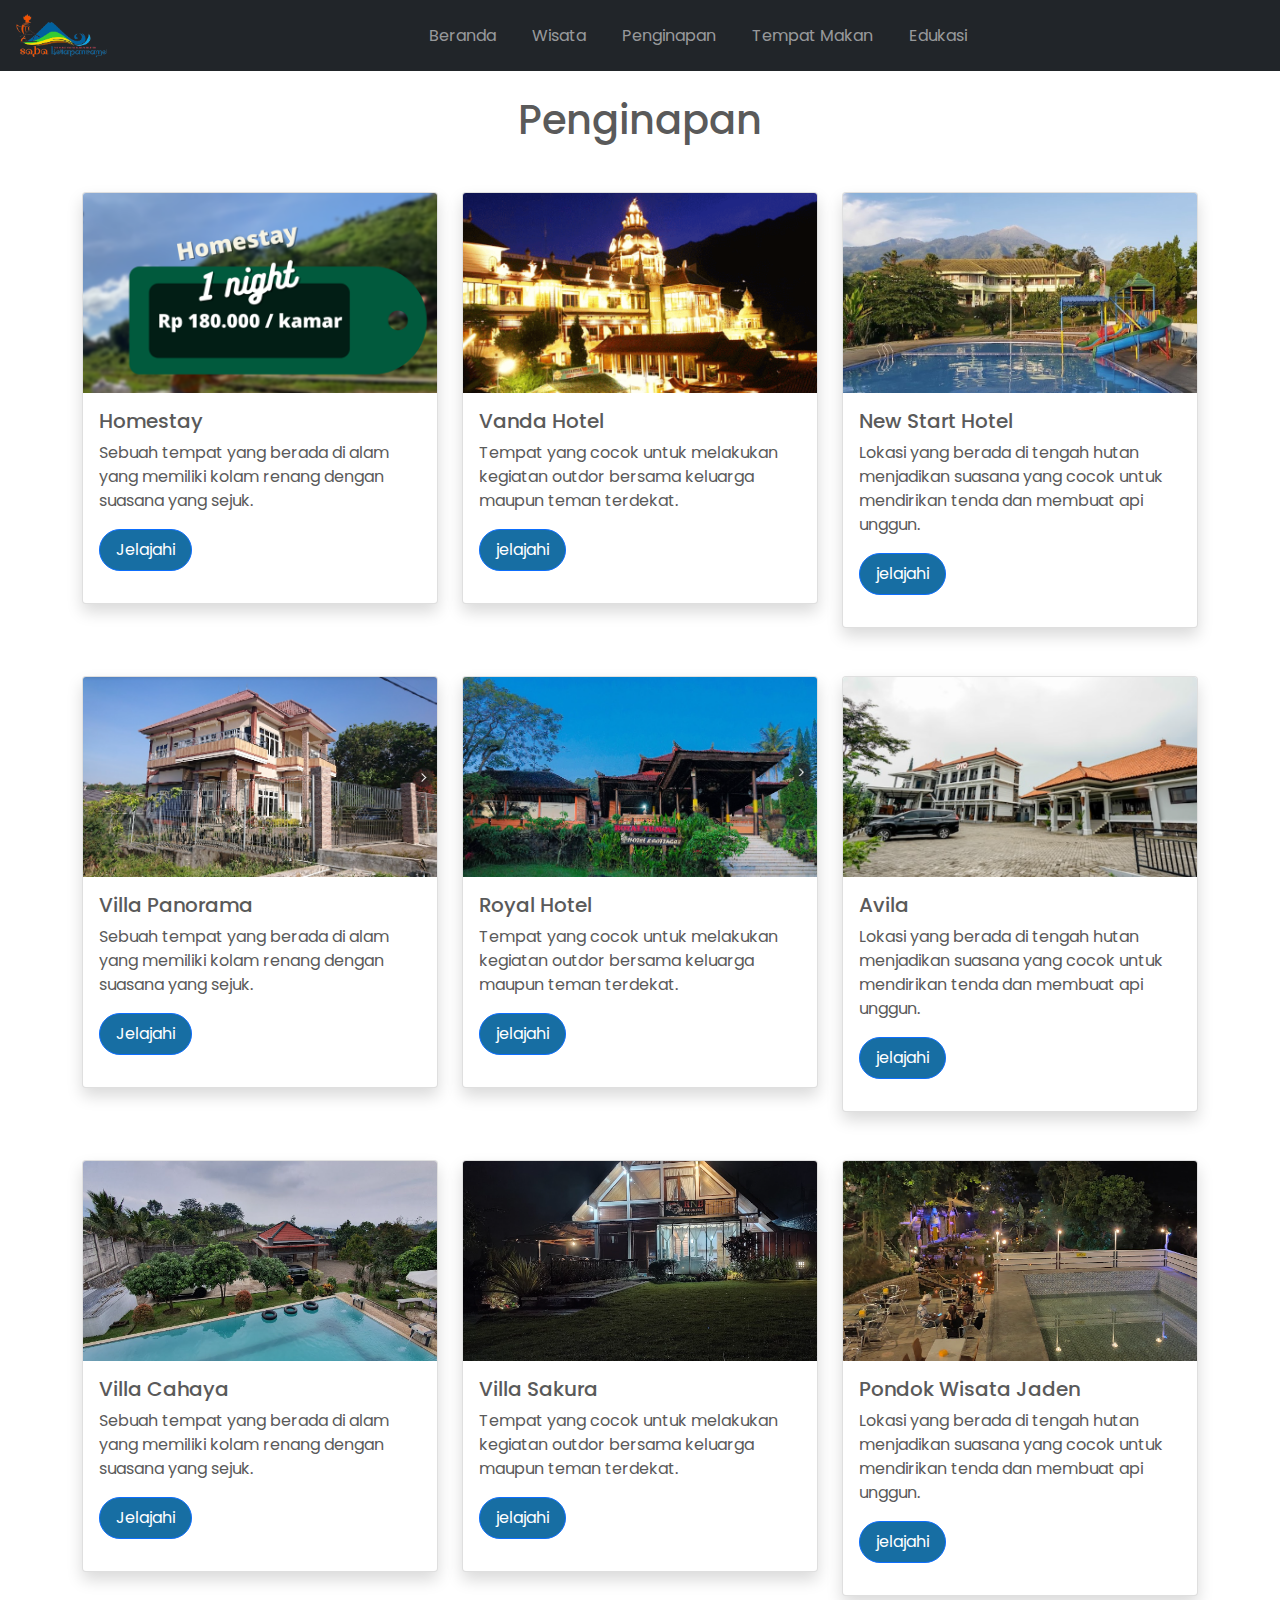
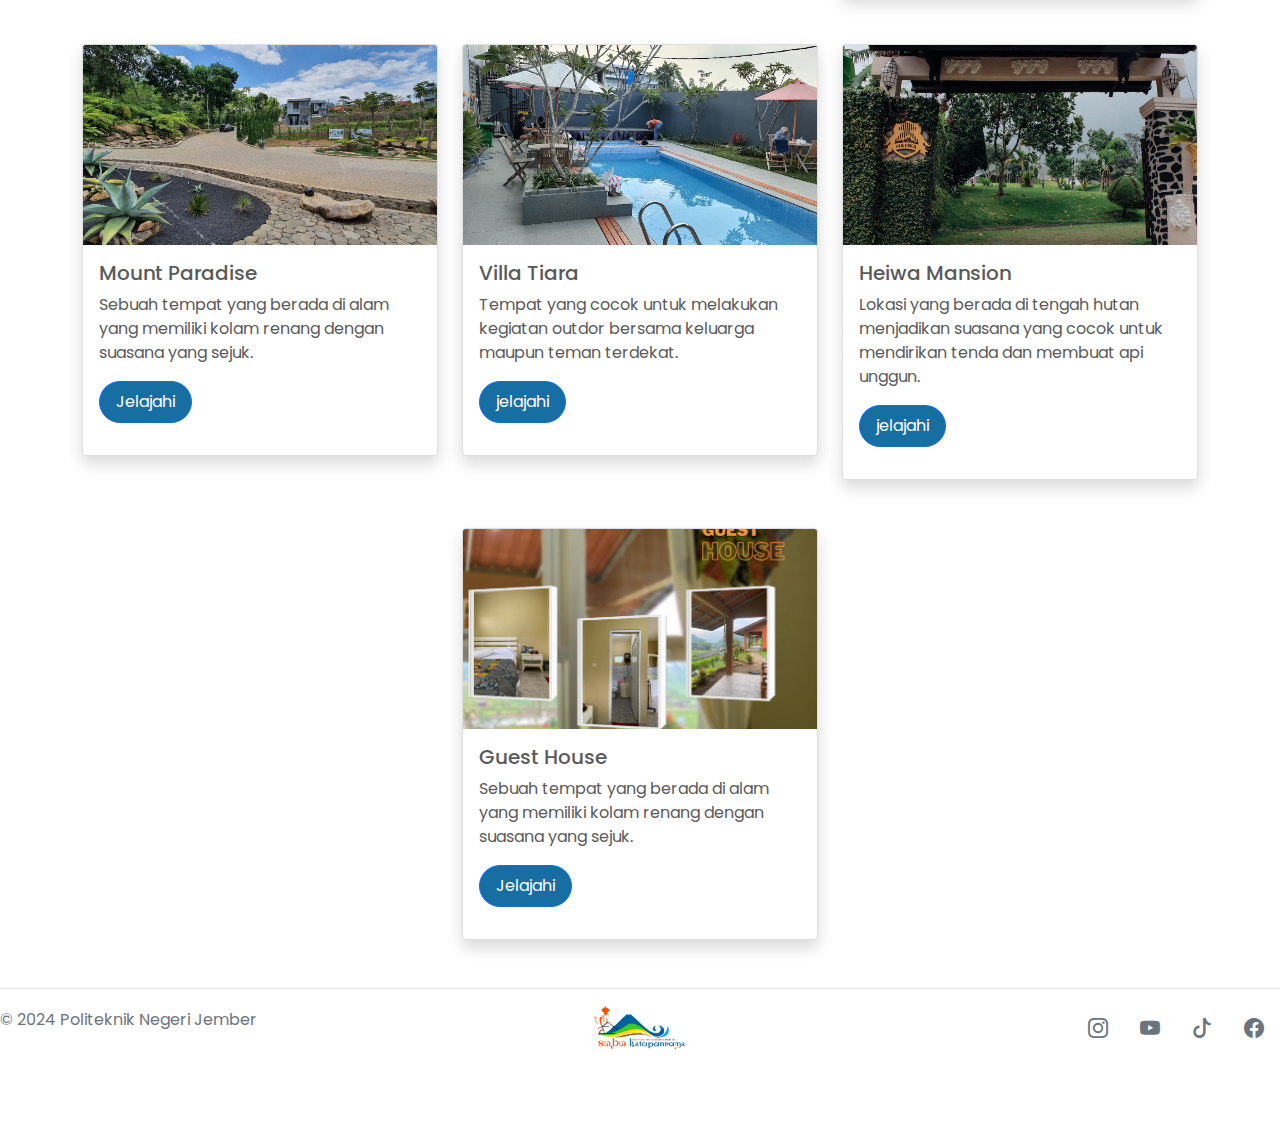
<file: view/penginapan.html>
<!DOCTYPE html>
<html lang="en">

<head>
  <meta charset="UTF-8">
  <meta name="viewport" content="width=device-width, initial-scale=1.0">
  <link rel="icon" type="image/x-icon" href="../asset/logo.png">
  <link rel="stylesheet" href="https://cdn.jsdelivr.net/npm/bootstrap-icons@1.11.3/font/bootstrap-icons.min.css">
  <link href="https://fonts.googleapis.com/css2?family=Poppins:wght@300;400;500;600;700&display=swap" rel="stylesheet">
  <link href="../css/bootstrap.min.css" rel="stylesheet">
  <link href="../css/style.css" rel="stylesheet">

  <title>Penginapan</title>
</head>

<body>
  <header>
    <nav class="navbar navbar-expand-md navbar-dark fixed-top bg-dark">
      <div class="container-fluid">
        <a class="navbar-brand" href="../"><img src="/asset/logo.png" alt="Logo" width="" height="45"
            class="d-inline-block align-top"></a>
        <div class="collapse navbar-collapse justify-content-center" id="navbarCollapse">
          <ul class="navbar-nav">
            <li class="nav-item"><a class="nav-link" href="../">Beranda</a></li>
            <li class="nav-item"><a class="nav-link" href="../view/wisata.html">Wisata</a></li>
            <li class="nav-item"><a class="nav-link" href="../view/penginapan.html">Penginapan</a></li>
            <li class="nav-item"><a class="nav-link" href="../view/TempatMakan.html">Tempat Makan</a></li>
            <li class="nav-item"><a class="nav-link" href="https://www.soboketapanrame.com/">Edukasi</a></li>
          </ul>
        </div>
      </div>
    </nav>
  </header>

  <div class="container my-5">
    <div class="row">
      <h1 class="headview text-center mb-5">Penginapan</h1>
      <div class="col-md-4">
        <div class="card wisata-card shadow">
          <img src="../asset/penginapan/homestay.png" class="card-img-top wisata-img-top" alt="Image">
          <div class="card-body">
            <h5 class="card-title">Homestay</h5>
            <p class="card-text">Sebuah tempat yang berada di alam yang memiliki kolam renang dengan suasana
              yang sejuk.</p>
            <a href="#" class="tblview btn btn-lg btn-primary mb-3">Jelajahi</a>
          </div>
        </div>
      </div>
      <div class="col-md-4">
        <div class="card wisata-card shadow">
          <img src="../asset/penginapan/vanda.png" class="card-img-top wisata-img-top" alt="Image">
          <div class="card-body">
            <h5 class="card-title">Vanda Hotel</h5>
            <p class="card-text">Tempat yang cocok untuk melakukan kegiatan outdor bersama keluarga maupun
              teman terdekat.</p>
            <a href="#" class="tblview btn btn-lg btn-primary mb-3">jelajahi</a>
          </div>
        </div>
      </div>
      <div class="col-md-4">
        <div class="card wisata-card shadow">
          <img src="../asset/penginapan/newstart.jpg" class="card-img-top wisata-img-top" alt="Image">
          <div class="card-body">
            <h5 class="card-title">New Start Hotel</h5>
            <p class="card-text">Lokasi yang berada di tengah hutan menjadikan suasana yang cocok untuk
              mendirikan tenda dan membuat api unggun.</p>
            <a href="#" class="tblview btn btn-lg btn-primary mb-3">jelajahi</a>
          </div>
        </div>
      </div>
    </div>
  </div>

  <div class="container my-5">
    <div class="row">
      <div class="col-md-4">
        <div class="card wisata-card shadow">
          <img src="../asset/penginapan/villa-panorama.png" class="card-img-top wisata-img-top" alt="Image">
          <div class="card-body">
            <h5 class="card-title">Villa Panorama</h5>
            <p class="card-text">Sebuah tempat yang berada di alam yang memiliki kolam renang dengan suasana
              yang sejuk.</p>
            <a href="#" class="tblview btn btn-lg btn-primary mb-3">Jelajahi</a>
          </div>
        </div>
      </div>
      <div class="col-md-4">
        <div class="card wisata-card shadow">
          <img src="../asset/penginapan/royal-hotel.png" class="card-img-top wisata-img-top" alt="Image">
          <div class="card-body">
            <h5 class="card-title">Royal Hotel</h5>
            <p class="card-text">Tempat yang cocok untuk melakukan kegiatan outdor bersama keluarga maupun
              teman terdekat.</p>
            <a href="#" class="tblview btn btn-lg btn-primary mb-3">jelajahi</a>
          </div>
        </div>
      </div>
      <div class="col-md-4">
        <div class="card wisata-card shadow">
          <img src="../asset/penginapan/avila.png" class="card-img-top wisata-img-top" alt="Image">
          <div class="card-body">
            <h5 class="card-title">Avila</h5>
            <p class="card-text">Lokasi yang berada di tengah hutan menjadikan suasana yang cocok untuk
              mendirikan tenda dan membuat api unggun.</p>
            <a href="#" class="tblview btn btn-lg btn-primary mb-3">jelajahi</a>
          </div>
        </div>
      </div>
    </div>
  </div>

  <div class="container my-5">
    <div class="row">
      <div class="col-md-4">
        <div class="card wisata-card shadow">
          <img src="../asset/penginapan/villa-cahaya.png" class="card-img-top wisata-img-top" alt="Image">
          <div class="card-body">
            <h5 class="card-title">Villa Cahaya</h5>
            <p class="card-text">Sebuah tempat yang berada di alam yang memiliki kolam renang dengan suasana
              yang sejuk.</p>
            <a href="#" class="tblview btn btn-lg btn-primary mb-3">Jelajahi</a>
          </div>
        </div>
      </div>
      <div class="col-md-4">
        <div class="card wisata-card shadow">
          <img src="../asset/penginapan/villa-sakura.png" class="card-img-top wisata-img-top" alt="Image">
          <div class="card-body">
            <h5 class="card-title">Villa Sakura</h5>
            <p class="card-text">Tempat yang cocok untuk melakukan kegiatan outdor bersama keluarga maupun
              teman terdekat.</p>
            <a href="#" class="tblview btn btn-lg btn-primary mb-3">jelajahi</a>
          </div>
        </div>
      </div>
      <div class="col-md-4">
        <div class="card wisata-card shadow">
          <img src="../asset/penginapan/pondok-jaden.png" class="card-img-top wisata-img-top" alt="Image">
          <div class="card-body">
            <h5 class="card-title">Pondok Wisata Jaden</h5>
            <p class="card-text">Lokasi yang berada di tengah hutan menjadikan suasana yang cocok untuk
              mendirikan tenda dan membuat api unggun.</p>
            <a href="#" class="tblview btn btn-lg btn-primary mb-3">jelajahi</a>
          </div>
        </div>
      </div>
    </div>
  </div>

  <div class="container my-5">
    <div class="row">
      <div class="col-md-4">
        <div class="card wisata-card shadow">
          <img src="../asset/penginapan/mount-paradise.png" class="card-img-top wisata-img-top" alt="Image">
          <div class="card-body">
            <h5 class="card-title">Mount Paradise</h5>
            <p class="card-text">Sebuah tempat yang berada di alam yang memiliki kolam renang dengan suasana
              yang sejuk.</p>
            <a href="#" class="tblview btn btn-lg btn-primary mb-3">Jelajahi</a>
          </div>
        </div>
      </div>
      <div class="col-md-4">
        <div class="card wisata-card shadow">
          <img src="../asset/penginapan/villa-tiara.png" class="card-img-top wisata-img-top" alt="Image">
          <div class="card-body">
            <h5 class="card-title">Villa Tiara</h5>
            <p class="card-text">Tempat yang cocok untuk melakukan kegiatan outdor bersama keluarga maupun
              teman terdekat.</p>
            <a href="#" class="tblview btn btn-lg btn-primary mb-3">jelajahi</a>
          </div>
        </div>
      </div>
      <div class="col-md-4">
        <div class="card wisata-card shadow">
          <img src="../asset/penginapan/heiwa-mansion.png" class="card-img-top wisata-img-top" alt="Image">
          <div class="card-body">
            <h5 class="card-title">Heiwa Mansion</h5>
            <p class="card-text">Lokasi yang berada di tengah hutan menjadikan suasana yang cocok untuk
              mendirikan tenda dan membuat api unggun.</p>
            <a href="#" class="tblview btn btn-lg btn-primary mb-3">jelajahi</a>
          </div>
        </div>
      </div>
    </div>
  </div>

  <div class="container my-5">
    <div class="row justify-content-center">
      <div class="col-md-4">
        <div class="card wisata-card shadow">
          <img src="../asset/penginapan/guest-house.png" class="card-img-top wisata-img-top" alt="Image">
          <div class="card-body">
            <h5 class="card-title">Guest House</h5>
            <p class="card-text">Sebuah tempat yang berada di alam yang memiliki kolam renang dengan suasana
              yang sejuk.</p>
            <a href="#" class="tblview btn btn-lg btn-primary mb-3">Jelajahi</a>
          </div>
        </div>
      </div>
    </div>
  </div>
  <!-- ====================== ITem Kelar ============================ -->
  <footer class="d-flex flex-wrap justify-content-between align-items-center py-3 my-4 border-top">
    <p class="col-md-4 text-muted">&copy; 2024 Politeknik Negeri Jember</p>
    <a href="/" class="col-md-4 d-flex align-items-center justify-content-center mb-3 mb-md-auto me-md-auto">
      <img src="../asset/logo.png" alt="" width="" height="45">
    </a>
    <ul class="nav col-md-4 justify-content-end">
      <li class="nav-item"><a href="https://www.instagram.com/sobo.ketapanrame?igsh=YWJjaWNpZGYyYXE0" class="nav-link px-3 text-muted"><i class="bi bi-instagram fs-5"></i></a></li>
      <li class="nav-item"><a href="https://youtube.com/@soboketapanrame398?si=-BGl3jfxJMg4owrj" class="nav-link px-3 text-muted"><i class="bi bi-youtube fs-5"></i></a></li>
      <li class="nav-item"><a href="https://www.tiktok.com/@sobo.ketapanrame?_t=8kaugJx6daU&_r=1" class="nav-link px-3 text-muted"><i class="bi bi-tiktok fs-5"></i></a></li>
      <li class="nav-item"><a href="https://www.facebook.com/Desawisataketapanrame/" class="nav-link px-3 text-muted"><i class="bi bi-facebook fs-5"></i></a></li>
    </ul>
  </footer>
  <!-- ====================== Footer Kelar ============================ -->
</body>

</html>
</file>
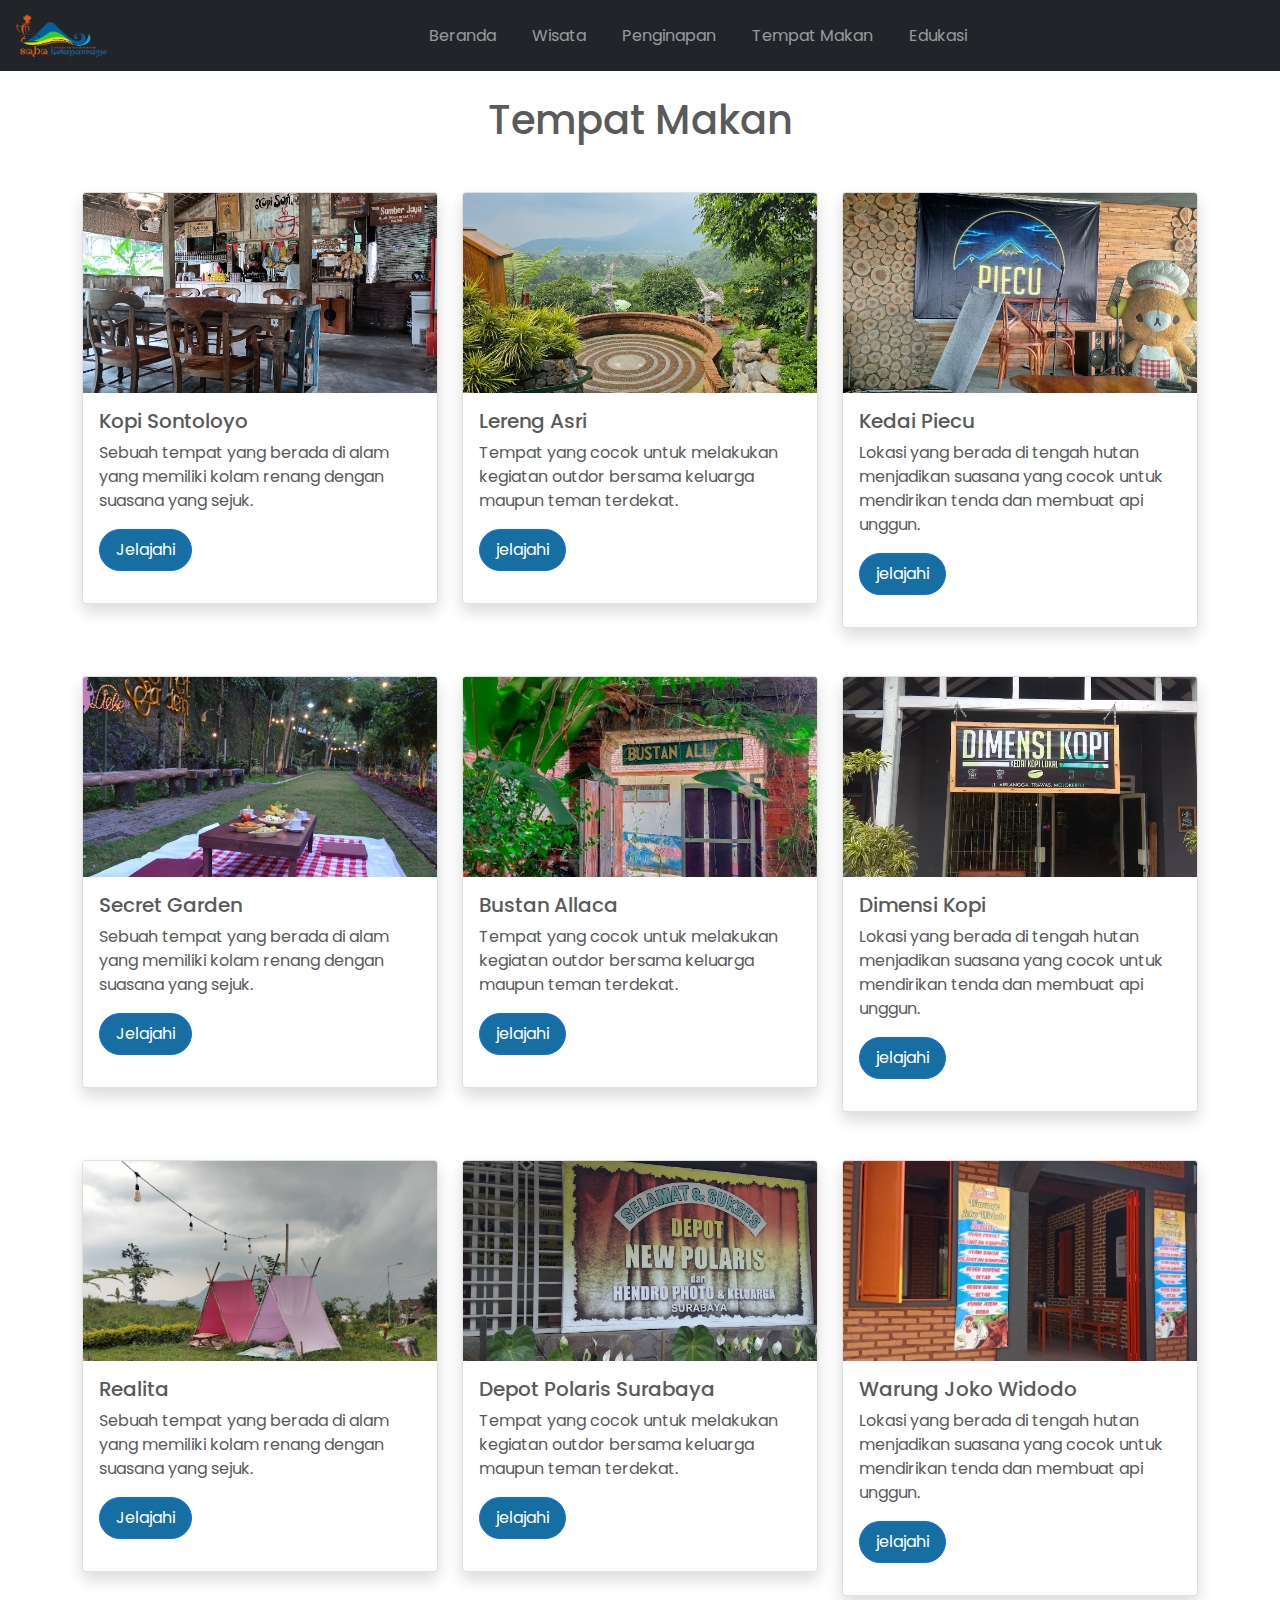
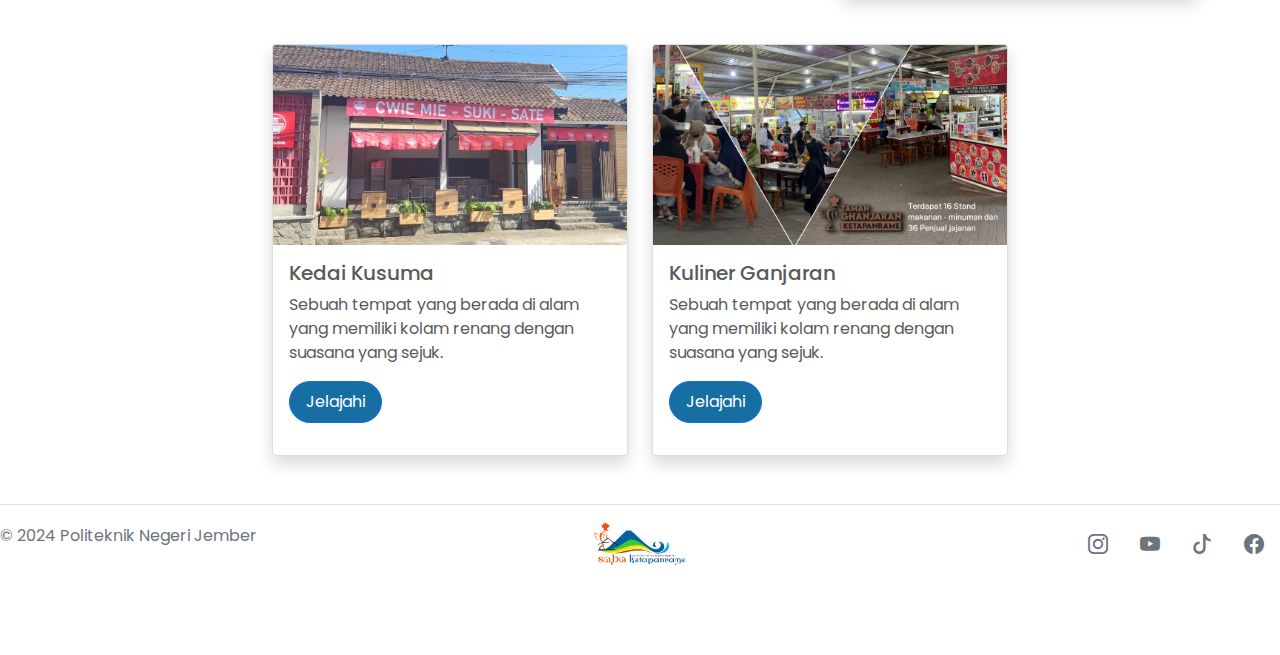
<file: view/TempatMakan.html>
<!DOCTYPE html>
<html lang="en">

<head>
    <meta charset="UTF-8">
    <meta name="viewport" content="width=device-width, initial-scale=1.0">
    <link rel="icon" type="image/x-icon" href="../asset/logo.png">
    <link rel="stylesheet" href="https://cdn.jsdelivr.net/npm/bootstrap-icons@1.11.3/font/bootstrap-icons.min.css">
    <link href="https://fonts.googleapis.com/css2?family=Poppins:wght@300;400;500;600;700&display=swap"
        rel="stylesheet">
    <link href="../css/bootstrap.min.css" rel="stylesheet">
    <link href="../css/style.css" rel="stylesheet">

    <title>Tempat Makan</title>
</head>

<body>
    <header>
        <nav class="navbar navbar-expand-md navbar-dark fixed-top bg-dark">
            <div class="container-fluid">
                <a class="navbar-brand" href="../"><img src="/asset/logo.png" alt="Logo" width="" height="45"
                        class="d-inline-block align-top"></a>
                <div class="collapse navbar-collapse justify-content-center" id="navbarCollapse">
                    <ul class="navbar-nav">
                        <li class="nav-item"><a class="nav-link" href="../">Beranda</a></li>
                        <li class="nav-item"><a class="nav-link" href="../view/wisata.html">Wisata</a></li>
                        <li class="nav-item"><a class="nav-link" href="../view/penginapan.html">Penginapan</a></li>
                        <li class="nav-item"><a class="nav-link" href="../view/TempatMakan.html">Tempat Makan</a></li>
                        <li class="nav-item"><a class="nav-link" href="https://www.soboketapanrame.com/">Edukasi</a>
                        </li>
                    </ul>
                </div>
            </div>
        </nav>
    </header>

    <div class="container my-5">
        <div class="row">
            <h1 class="headview text-center mb-5">Tempat Makan</h1>
            <div class="col-md-4">
                <div class="card wisata-card shadow">
                    <img src="../asset/tempat-makan/kopi-sontoloyo.png" class="card-img-top wisata-img-top" alt="Image">
                    <div class="card-body">
                        <h5 class="card-title">Kopi Sontoloyo</h5>
                        <p class="card-text">Sebuah tempat yang berada di alam yang memiliki kolam renang dengan suasana
                            yang sejuk.</p>
                        <a href="#" class="tblview btn btn-lg btn-primary mb-3">Jelajahi</a>
                    </div>
                </div>
            </div>
            <div class="col-md-4">
                <div class="card wisata-card shadow">
                    <img src="../asset/tempat-makan/lereng-asri.png" class="card-img-top wisata-img-top" alt="Image">
                    <div class="card-body">
                        <h5 class="card-title">Lereng Asri</h5>
                        <p class="card-text">Tempat yang cocok untuk melakukan kegiatan outdor bersama keluarga maupun
                            teman terdekat.</p>
                        <a href="#" class="tblview btn btn-lg btn-primary mb-3">jelajahi</a>
                    </div>
                </div>
            </div>
            <div class="col-md-4">
                <div class="card wisata-card shadow">
                    <img src="../asset/tempat-makan/kedai-piecu.png" class="card-img-top wisata-img-top" alt="Image">
                    <div class="card-body">
                        <h5 class="card-title">Kedai Piecu</h5>
                        <p class="card-text">Lokasi yang berada di tengah hutan menjadikan suasana yang cocok untuk
                            mendirikan tenda dan membuat api unggun.</p>
                        <a href="#" class="tblview btn btn-lg btn-primary mb-3">jelajahi</a>
                    </div>
                </div>
            </div>
        </div>
    </div>

    <div class="container my-5">
        <div class="row">
            <div class="col-md-4">
                <div class="card wisata-card shadow">
                    <img src="../asset/tempat-makan/secret-garden.png" class="card-img-top wisata-img-top" alt="Image">
                    <div class="card-body">
                        <h5 class="card-title">Secret Garden</h5>
                        <p class="card-text">Sebuah tempat yang berada di alam yang memiliki kolam renang dengan suasana
                            yang sejuk.</p>
                        <a href="#" class="tblview btn btn-lg btn-primary mb-3">Jelajahi</a>
                    </div>
                </div>
            </div>
            <div class="col-md-4">
                <div class="card wisata-card shadow">
                    <img src="../asset/tempat-makan/bustan-allaca.png" class="card-img-top wisata-img-top" alt="Image">
                    <div class="card-body">
                        <h5 class="card-title">Bustan Allaca</h5>
                        <p class="card-text">Tempat yang cocok untuk melakukan kegiatan outdor bersama keluarga maupun
                            teman terdekat.</p>
                        <a href="#" class="tblview btn btn-lg btn-primary mb-3">jelajahi</a>
                    </div>
                </div>
            </div>
            <div class="col-md-4">
                <div class="card wisata-card shadow">
                    <img src="../asset/tempat-makan/dimensi-kopi.png" class="card-img-top wisata-img-top" alt="Image">
                    <div class="card-body">
                        <h5 class="card-title">Dimensi Kopi</h5>
                        <p class="card-text">Lokasi yang berada di tengah hutan menjadikan suasana yang cocok untuk
                            mendirikan tenda dan membuat api unggun.</p>
                        <a href="#" class="tblview btn btn-lg btn-primary mb-3">jelajahi</a>
                    </div>
                </div>
            </div>
        </div>
    </div>

    <div class="container my-5">
        <div class="row">
            <div class="col-md-4">
                <div class="card wisata-card shadow">
                    <img src="../asset/tempat-makan/realita.png" class="card-img-top wisata-img-top" alt="Image">
                    <div class="card-body">
                        <h5 class="card-title">Realita</h5>
                        <p class="card-text">Sebuah tempat yang berada di alam yang memiliki kolam renang dengan suasana
                            yang sejuk.</p>
                        <a href="#" class="tblview btn btn-lg btn-primary mb-3">Jelajahi</a>
                    </div>
                </div>
            </div>
            <div class="col-md-4">
                <div class="card wisata-card shadow">
                    <img src="../asset/tempat-makan/depot-polaris.png" class="card-img-top wisata-img-top" alt="Image">
                    <div class="card-body">
                        <h5 class="card-title">Depot Polaris Surabaya</h5>
                        <p class="card-text">Tempat yang cocok untuk melakukan kegiatan outdor bersama keluarga maupun
                            teman terdekat.</p>
                        <a href="#" class="tblview btn btn-lg btn-primary mb-3">jelajahi</a>
                    </div>
                </div>
            </div>
            <div class="col-md-4">
                <div class="card wisata-card shadow">
                    <img src="../asset/tempat-makan/joko-widodo.png" class="card-img-top wisata-img-top" alt="Image">
                    <div class="card-body">
                        <h5 class="card-title">Warung Joko Widodo</h5>
                        <p class="card-text">Lokasi yang berada di tengah hutan menjadikan suasana yang cocok untuk
                            mendirikan tenda dan membuat api unggun.</p>
                        <a href="#" class="tblview btn btn-lg btn-primary mb-3">jelajahi</a>
                    </div>
                </div>
            </div>
        </div>
    </div>

    <div class="container my-5">
        <div class="row justify-content-center">
            <div class="col-md-4">
                <div class="card wisata-card shadow">
                    <img src="../asset/tempat-makan/kedai-kusuma.png" class="card-img-top wisata-img-top" alt="Image">
                    <div class="card-body">
                        <h5 class="card-title">Kedai Kusuma</h5>
                        <p class="card-text">Sebuah tempat yang berada di alam yang memiliki kolam renang dengan suasana
                            yang sejuk.</p>
                        <a href="#" class="tblview btn btn-lg btn-primary mb-3">Jelajahi</a>
                    </div>
                </div>
            </div>
            <div class="col-md-4">
                <div class="card wisata-card shadow">
                    <img src="../asset/tempat-makan/ganjaran.png" class="card-img-top wisata-img-top" alt="Image">
                    <div class="card-body">
                        <h5 class="card-title">Kuliner Ganjaran</h5>
                        <p class="card-text">Sebuah tempat yang berada di alam yang memiliki kolam renang dengan suasana
                            yang sejuk.</p>
                        <a href="#" class="tblview btn btn-lg btn-primary mb-3">Jelajahi</a>
                    </div>
                </div>
            </div>
        </div>
    </div>
    <!-- ====================== Item Kelar ============================ -->
    <footer class="d-flex flex-wrap justify-content-between align-items-center py-3 my-4 border-top">
        <p class="col-md-4 text-muted">&copy; 2024 Politeknik Negeri Jember</p>
        <a href="/" class="col-md-4 d-flex align-items-center justify-content-center mb-3 mb-md-auto me-md-auto">
            <img src="../asset/logo.png" alt="" width="" height="45">
        </a>
        <ul class="nav col-md-4 justify-content-end">
            <li class="nav-item"><a href="https://www.instagram.com/sobo.ketapanrame?igsh=YWJjaWNpZGYyYXE0"
                    class="nav-link px-3 text-muted"><i class="bi bi-instagram fs-5"></i></a></li>
            <li class="nav-item"><a href="https://youtube.com/@soboketapanrame398?si=-BGl3jfxJMg4owrj"
                    class="nav-link px-3 text-muted"><i class="bi bi-youtube fs-5"></i></a></li>
            <li class="nav-item"><a href="https://www.tiktok.com/@sobo.ketapanrame?_t=8kaugJx6daU&_r=1"
                    class="nav-link px-3 text-muted"><i class="bi bi-tiktok fs-5"></i></a></li>
            <li class="nav-item"><a href="https://www.facebook.com/Desawisataketapanrame/"
                    class="nav-link px-3 text-muted"><i class="bi bi-facebook fs-5"></i></a></li>
        </ul>
    </footer>
    <!-- ====================== Footer Kelar ============================ -->

</body>

</html>
</file>
<file: css/style.css>
/* GLOBAL STYLES
-------------------------------------------------- */
body {
  padding-top: 3rem;
  padding-bottom: 3rem;
  color: #5a5a5a;
  font-family: 'Poppins', sans-serif;
}

.btn{
  background-color:#176ea3;
  border-radius: 30px;
  font-size:medium ;
}

/* NAVBAR
-------------------------------------------------- */
.navbar-brand {
  padding-right: 20px;
}

.navbar-nav .nav-item {
  margin-right: 20px;
}

.navbar-nav .nav-item a.nav-link:hover {
  color: #176ea3;
  font-weight: 500;
}

/*  CAROUSEL
-------------------------------------------------- */


.carousel {
  margin-bottom: 4rem;
}

.carousel-caption {
  bottom: 3rem;
  z-index: 1;
}

.carousel-item::before{
  content: "";
    position: absolute;
    top: 0;
    left: 0;
    width: 100%;
    height: 100%;
    background: rgba(0, 0, 0, 0.5);

}

.carousel-item {
  height: 32rem;
  background-size: cover;
  background-position: center;
  background-repeat: no-repeat;
}

/*  REVIEW
-------------------------------------------------- */
.tblreview {
  background-color: #5a5a5a;
}

.tblreview:hover{
  background-color: #176ea3;
}

/*  ITEM
-------------------------------------------------- */
.marketing .col-lg-4 {
  margin-bottom: 1.5rem;
  text-align: center;
}
.marketing h2 {
  font-weight: 400;
}

.marketing .col-lg-4 p {
  margin-right: .75rem;
  margin-left: .75rem;
}

.dark-jumbotron {
      background-color: #343a40;
      color: #fff;
    }

.featurette-divider {
  margin: 5rem 0; 
}

.tblview:hover{
  background-color: #12547d;
}

.featurette-heading {
  font-weight: 300;
  line-height: 1;
  letter-spacing: -.05rem;
}

.wisata-card {
  transition: transform 0.3s ease;
}
.wisata-card .card-img-top {
  width: 100%;
  height: 200px; 
  object-fit: cover;
}

.wisata-card:hover {
  transform: translate(0, -5px);
}

/*  FOOTER
-------------------------------------------------- */

.nav-item a:hover .bi {
  color: #176ea3;
}
/* ANIMATION CSS
-------------------------------------------------- */
@keyframes slideIn {
        from {
            transform: translateY(100%);
            opacity: 0;
        }
        to {
            transform: translateY(0);
            opacity: 1;
        }
    }

    .wisata-card {
        animation: slideIn 1s ease-out;
    }
    .selamatdatang{
      animation: slideIn 1s ease-out;
    }

    .headview{
      animation: slideIn 0.5s ease-out;
    }

    iframe{
      animation: slideIn 1s ease-out;
    }

/* RESPONSIVE CSS
-------------------------------------------------- */

@media (min-width: 40em) {
  .carousel-caption p {
    margin-bottom: 1.25rem;
    font-size: 1.25rem;
    line-height: 1.4;
  }

  .featurette-heading {
    font-size: 50px;
  }
}

@media (min-width: 62em) {
  .featurette-heading {
    margin-top: 7rem;
  }
}
</file>
